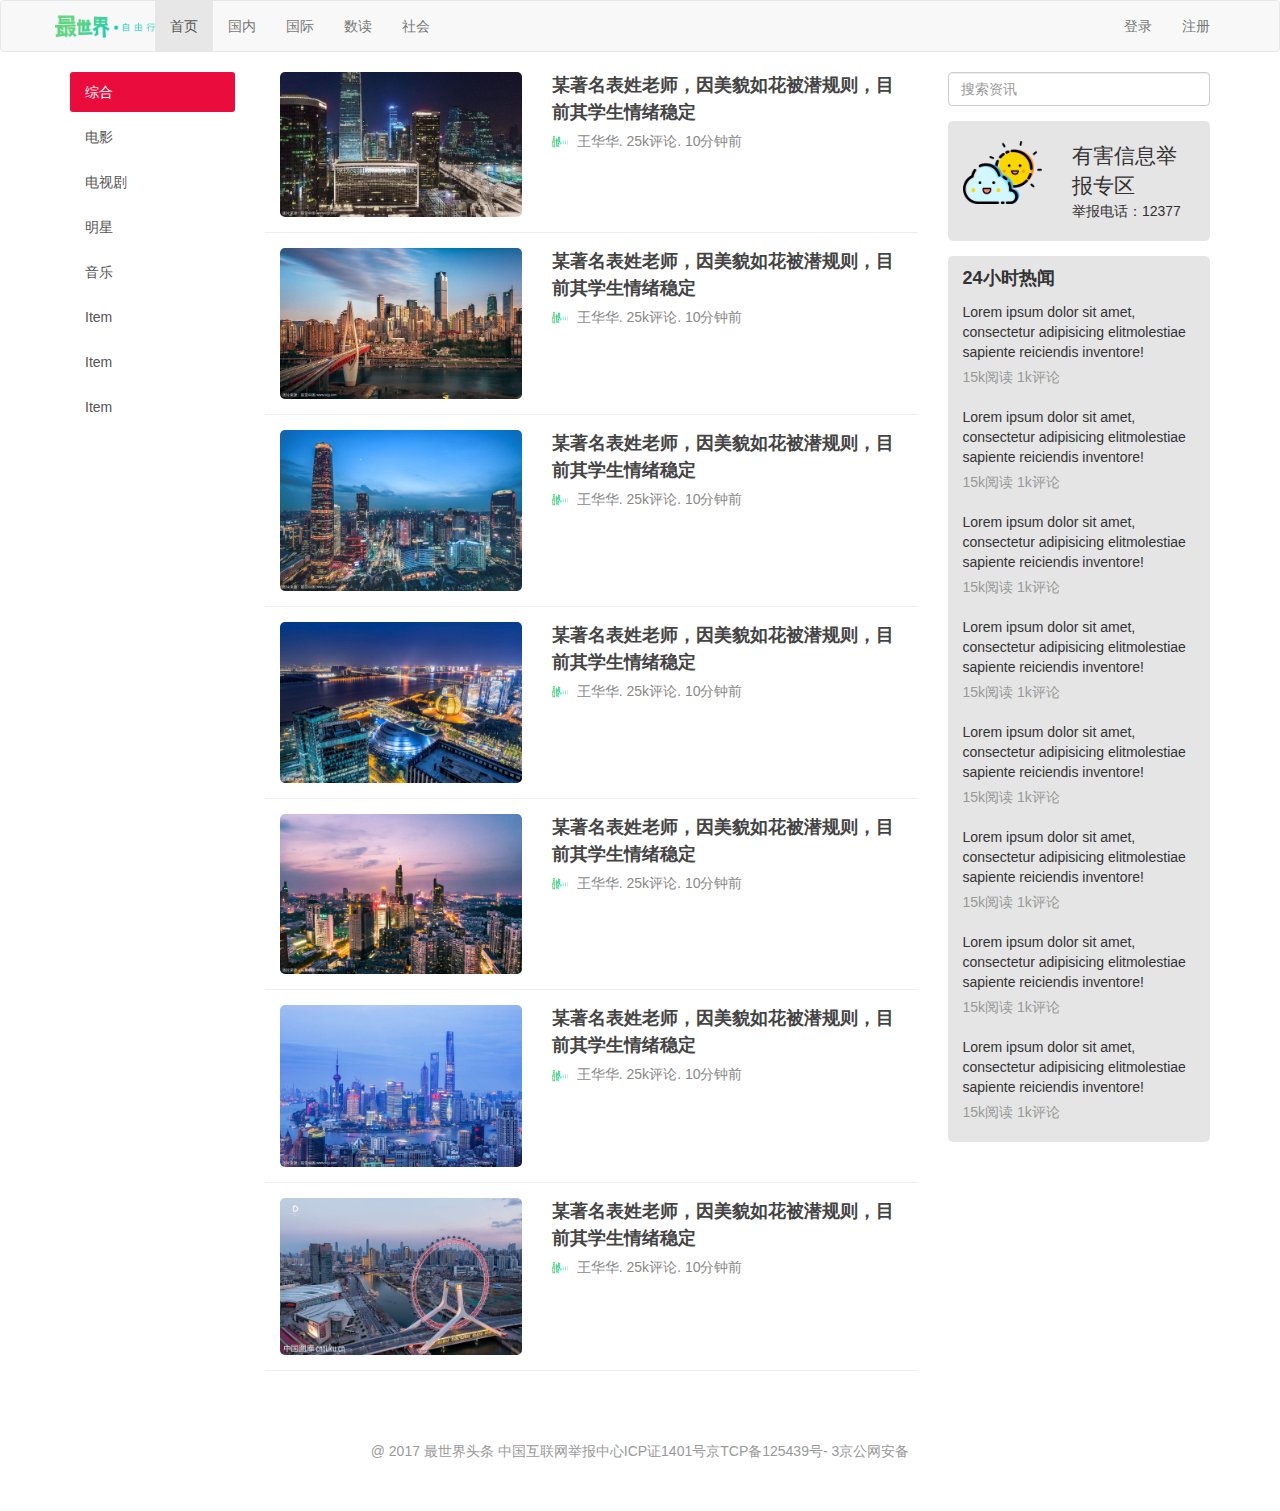
<file: index.html>
<!DOCTYPE html>
<html lang="en">
	<head>
		<meta charset="UTF-8">
		<meta http-equiv="X-UA-Compatible" content="IE=edge">
        <meta name="viewport" content="width=device-width, initial-scale=1">
		<title>新闻站</title>
		<link rel="stylesheet" type="text/css" href="css/bootstrap.css"/>
		<link rel="stylesheet" type="text/css" href="css/index.css"/>
	</head>
	<body>
		<div class="navbar navbar-default">
			<div class="container">
				<div class="navbar-header">
					<a href="index.html" class="navbar-brand"></a>
				</div>
				<label id="toggle-label" class="visible-xs-inline-block" for="toggle-checkbox">MENU</label>
				<input class="hidden" id="toggle-checkbox" type="checkbox"/>
				<div class="hidden-xs">
					<ul class="nav navbar-nav">
						<li class="active"><a href="#">首页</a></li>
						<li><a href="#">国内</a></li>
						<li><a href="#">国际</a></li>
						<li><a href="#">数读</a></li>
						<li><a href="#">社会</a></li>
					</ul>
					<ul class="nav navbar-nav navbar-right">
						<li><a href="login.html">登录</a></li>
						<li><a href="signup.html">注册</a></li>
					</ul>
				</div>
				
			</div>
		</div>
		
		<div class="container">
			<div class="row">
				<div class="col-sm-2">
					<div class="list-group sider-bar hidden-xs">
						<a href="#" class="list-group-item active">综合</a>
						<a href="#" class="list-group-item">电影</a>
						<a href="#" class="list-group-item">电视剧</a>
						<a href="#" class="list-group-item">明星</a>
						<a href="#" class="list-group-item">音乐</a>
						<a href="#" class="list-group-item">Item</a>
						<a href="#" class="list-group-item">Item</a>
						<a href="#" class="list-group-item">Item</a>
					</div>
				</div>
				
				<div class="col-sm-7">
					<div class="news-list">
						<div class="news-list-item clearfix">
							<div class="col-xs-5">
								<img src="img/beijing.jpg"/>
							</div>
							<div class="col-xs-7">
								<a href="news.html" class="title">
									某著名表姓老师，因美貌如花被潜规则，目前其学生情绪稳定
								</a>
								<div class="info">
									<span class="avatar">
										<img src="img/head-logo.png"/>
									</span>	
									<span>王华华</span>.
									<span>25k评论</span>.
									<span>10分钟前</span>
								</div>
							</div>							
						</div>
						<div class="news-list-item clearfix">
							<div class="col-xs-5">
								<img src="img/chongqing.jpg"/>
							</div>
							<div class="col-xs-7">
								<a href="news.html" class="title">
									某著名表姓老师，因美貌如花被潜规则，目前其学生情绪稳定
								</a>
								<div class="info">
									<span class="avatar">
										<img src="img/head-logo.png"/>
									</span>	
									<span>王华华</span>.
									<span>25k评论</span>.
									<span>10分钟前</span>
								</div>
							</div>							
						</div>
						<div class="news-list-item clearfix">
							<div class="col-xs-5">
								<img src="img/guangzhou.jpg"/>
							</div>
							<div class="col-xs-7">
								<a href="news.html" class="title">
									某著名表姓老师，因美貌如花被潜规则，目前其学生情绪稳定
								</a>
								<div class="info">
									<span class="avatar">
										<img src="img/head-logo.png"/>
									</span>	
									<span>王华华</span>.
									<span>25k评论</span>.
									<span>10分钟前</span>
								</div>
							</div>							
						</div>
						<div class="news-list-item clearfix">
							<div class="col-xs-5">
								<img src="img/hangzhou.jpg"/>
							</div>
							<div class="col-xs-7">
								<a href="news.html" class="title">
									某著名表姓老师，因美貌如花被潜规则，目前其学生情绪稳定
								</a>
								<div class="info">
									<span class="avatar">
										<img src="img/head-logo.png"/>
									</span>	
									<span>王华华</span>.
									<span>25k评论</span>.
									<span>10分钟前</span>
								</div>
							</div>							
						</div>
						<div class="news-list-item clearfix">
							<div class="col-xs-5">
								<img src="img/najing.jpg"/>
							</div>
							<div class="col-xs-7">
								<a href="news.html" class="title">
									某著名表姓老师，因美貌如花被潜规则，目前其学生情绪稳定
								</a>
								<div class="info">
									<span class="avatar">
										<img src="img/head-logo.png"/>
									</span>	
									<span>王华华</span>.
									<span>25k评论</span>.
									<span>10分钟前</span>
								</div>
							</div>							
						</div>
						<div class="news-list-item clearfix">
							<div class="col-xs-5">
								<img src="img/shanghai.jpg"/>
							</div>
							<div class="col-xs-7">
								<a href="news.html" class="title">
									某著名表姓老师，因美貌如花被潜规则，目前其学生情绪稳定
								</a>
								<div class="info">
									<span class="avatar">
										<img src="img/head-logo.png"/>
									</span>	
									<span>王华华</span>.
									<span>25k评论</span>.
									<span>10分钟前</span>
								</div>
							</div>							
						</div>
						<div class="news-list-item clearfix">
							<div class="col-xs-5">
								<img src="img/tianjin.jpg"/>
							</div>
							<div class="col-xs-7">
								<a href="news.html" class="title">
									某著名表姓老师，因美貌如花被潜规则，目前其学生情绪稳定
								</a>
								<div class="info">
									<span class="avatar">
										<img src="img/head-logo.png"/>
									</span>	
									<span>王华华</span>.
									<span>25k评论</span>.
									<span>10分钟前</span>
								</div>
							</div>							
						</div>
					</div>
				</div>
						
				<div class="col-sm-3">
					<div class="search-bar">
						<input type="search" class="form-control" placeholder="搜索资讯"/>
					</div>
					<div class="side-bar-card flag clearfix">
						<div class="col-xs-5">
							<img src="img/duoyun.png"/>
						</div>
						<div class="col-xs-7">
							<div class="text-lg">有害信息举报专区</div>
							<div>举报电话：12377</div>
						</div>
					</div>
					<div class="side-bar-card">
						<div class="card-title">24小时热闻</div>
						<div class="card-body">
							<div class="list">
								<div class="item">
									<div class="title"> Lorem ipsum dolor sit amet, consectetur adipisicing elitmolestiae sapiente reiciendis inventore!</div>
									<div class="desc">15k阅读 1k评论</div>
								</div>
								<div class="item">
									<div class="title"> Lorem ipsum dolor sit amet, consectetur adipisicing elitmolestiae sapiente reiciendis inventore!</div>
									<div class="desc">15k阅读 1k评论</div>
								</div>
								<div class="item">
									<div class="title"> Lorem ipsum dolor sit amet, consectetur adipisicing elitmolestiae sapiente reiciendis inventore!</div>
									<div class="desc">15k阅读 1k评论</div>
								</div>
								<div class="item">
									<div class="title"> Lorem ipsum dolor sit amet, consectetur adipisicing elitmolestiae sapiente reiciendis inventore!</div>
									<div class="desc">15k阅读 1k评论</div>
								</div>
								<div class="item">
									<div class="title"> Lorem ipsum dolor sit amet, consectetur adipisicing elitmolestiae sapiente reiciendis inventore!</div>
									<div class="desc">15k阅读 1k评论</div>
								</div>
								<div class="item">
									<div class="title"> Lorem ipsum dolor sit amet, consectetur adipisicing elitmolestiae sapiente reiciendis inventore!</div>
									<div class="desc">15k阅读 1k评论</div>
								</div>
								<div class="item">
									<div class="title"> Lorem ipsum dolor sit amet, consectetur adipisicing elitmolestiae sapiente reiciendis inventore!</div>
									<div class="desc">15k阅读 1k评论</div>
								</div>
								<div class="item">
									<div class="title"> Lorem ipsum dolor sit amet, consectetur adipisicing elitmolestiae sapiente reiciendis inventore!</div>
									<div class="desc">15k阅读 1k评论</div>
								</div>
							</div>		
						</div>	
					</div>
				</div>				
			</div>	
		</div>
		
		<div class="footer">
			@ 2017 最世界头条  中国互联网举报中心ICP证1401号京TCP备125439号- 3京公网安备
		</div>
	</body>
</html>
</file>
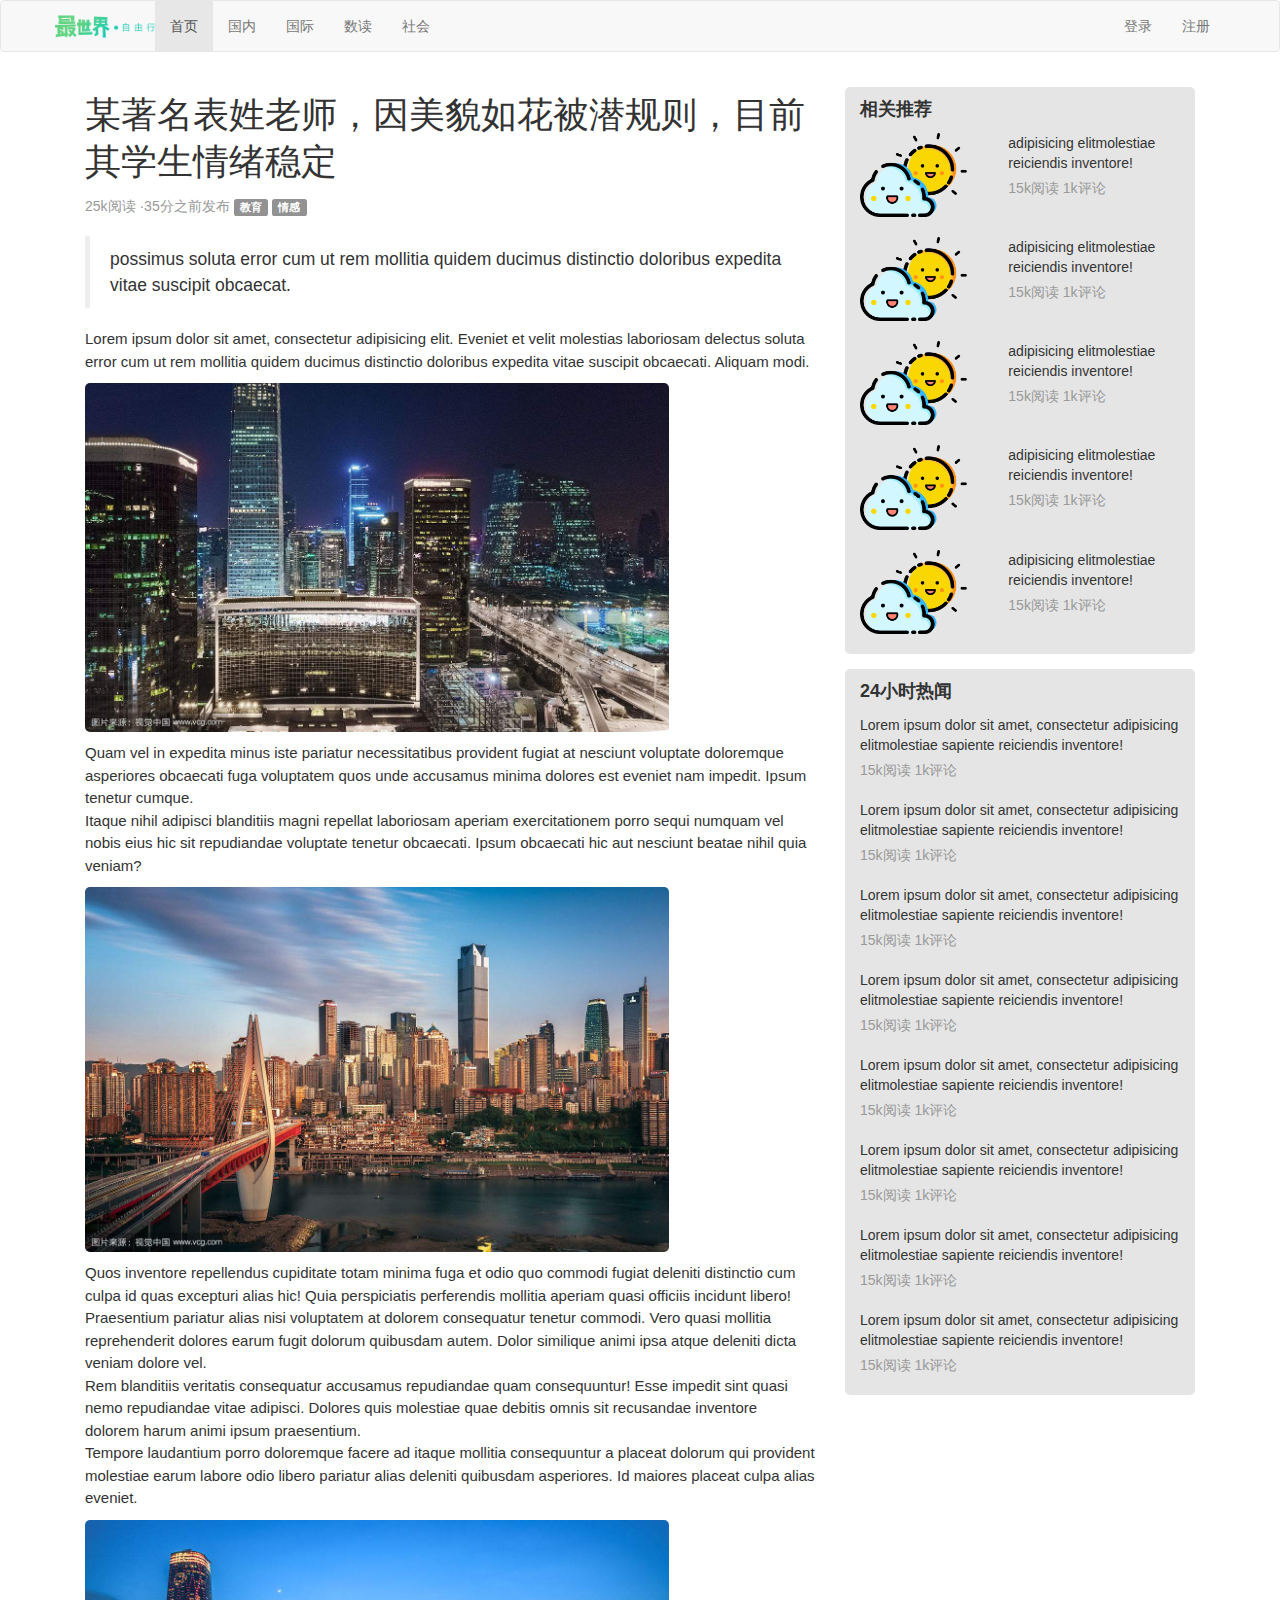
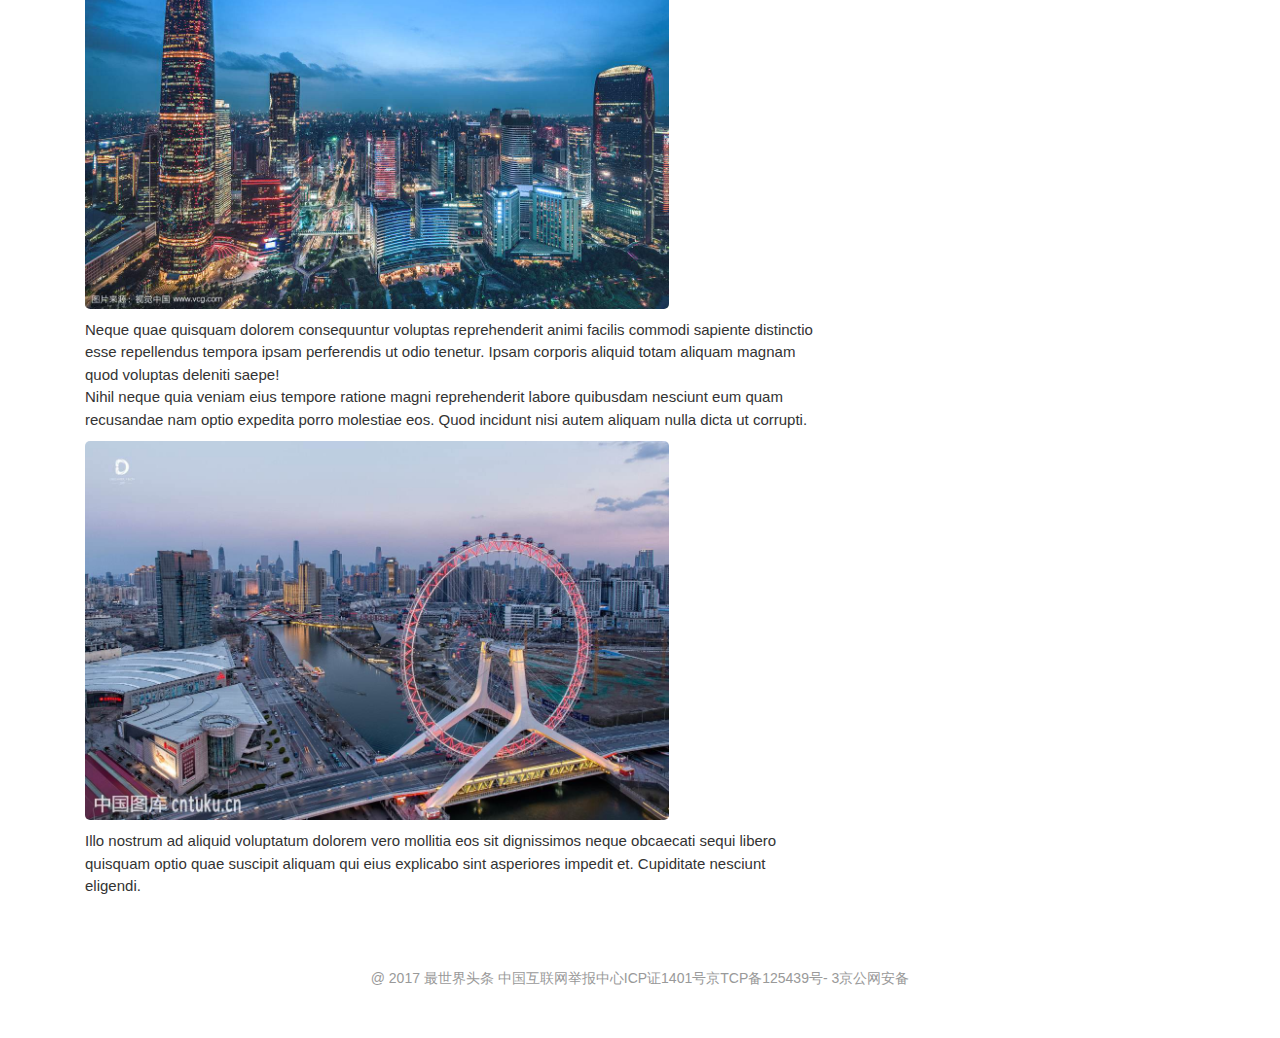
<file: news.html>
<!DOCTYPE html>
<html lang="en">
	<head>
		<meta charset="UTF-8">
		<meta http-equiv="X-UA-Compatible" content="IE=edge">
        <meta name="viewport" content="width=device-width, initial-scale=1">
		<title>新闻</title>
		<link rel="stylesheet" type="text/css" href="css/bootstrap.min.css"/>
		<link rel="stylesheet" type="text/css" href="css/index.css"/>
	</head>
	<body>
		<div class="navbar navbar-default">
			<div class="container">
				<div class="navbar-header">
					<a href="index.html" class="navbar-brand"></a>
				</div>
				<label id="toggle-label" class="visible-xs-inline-block" for="toggle-checkbox">MENU</label>
				<input class="hidden" id="toggle-checkbox" type="checkbox"/>
				<div class="hidden-xs">
					<ul class="nav navbar-nav">
						<li class="active"><a href="#">首页</a></li>
						<li><a href="#">国内</a></li>
						<li><a href="#">国际</a></li>
						<li><a href="#">数读</a></li>
						<li><a href="#">社会</a></li>
					</ul>
					<ul class="nav navbar-nav navbar-right">
						<li><a href="login.html">登录</a></li>
						<li><a href="signup.html">注册</a></li>
					</ul>
				</div>
				
			</div>
		</div>
		
		<div class="container">
			<div class="col-md-8">
				<h1 class="news-title">某著名表姓老师，因美貌如花被潜规则，目前其学生情绪稳定</h1>
				<div class="news-status">25k阅读 ·35分之前发布
					<div class="label label-default">教育</div>
					<div class="label label-default">情感</div>					
				</div>
				<div class="news-content">
					<blockquote>
						<p>
							possimus soluta error cum ut rem mollitia quidem ducimus distinctio doloribus expedita vitae suscipit obcaecat.
						</p>
					</blockquote>
					<div>Lorem ipsum dolor sit amet, consectetur adipisicing elit. Eveniet et velit molestias laboriosam delectus soluta error cum ut rem mollitia quidem ducimus distinctio doloribus expedita vitae suscipit obcaecati. Aliquam modi.</div>
					<img src="img/beijing.jpg"/>
					<div>Quam vel in expedita minus iste pariatur necessitatibus provident fugiat at nesciunt voluptate doloremque asperiores obcaecati fuga voluptatem quos unde accusamus minima dolores est eveniet nam impedit. Ipsum tenetur cumque.</div>
					<div>Itaque nihil adipisci blanditiis magni repellat laboriosam aperiam exercitationem porro sequi numquam vel nobis eius hic sit repudiandae voluptate tenetur obcaecati. Ipsum obcaecati hic aut nesciunt beatae nihil quia veniam?</div>
					<img src="img/chongqing.jpg"/>
					<div>Quos inventore repellendus cupiditate totam minima fuga et odio quo commodi fugiat deleniti distinctio cum culpa id quas excepturi alias hic! Quia perspiciatis perferendis mollitia aperiam quasi officiis incidunt libero!</div>
					<div>Praesentium pariatur alias nisi voluptatem at dolorem consequatur tenetur commodi. Vero quasi mollitia reprehenderit dolores earum fugit dolorum quibusdam autem. Dolor similique animi ipsa atque deleniti dicta veniam dolore vel.</div>
					<div>Rem blanditiis veritatis consequatur accusamus repudiandae quam consequuntur! Esse impedit sint quasi nemo repudiandae vitae adipisci. Dolores quis molestiae quae debitis omnis sit recusandae inventore dolorem harum animi ipsum praesentium.</div>
					<div>Tempore laudantium porro doloremque facere ad itaque mollitia consequuntur a placeat dolorum qui provident molestiae earum labore odio libero pariatur alias deleniti quibusdam asperiores. Id maiores placeat culpa alias eveniet.</div>
					<img src="img/guangzhou.jpg"/>
					<div>Neque quae quisquam dolorem consequuntur voluptas reprehenderit animi facilis commodi sapiente distinctio esse repellendus tempora ipsam perferendis ut odio tenetur. Ipsam corporis aliquid totam aliquam magnam quod voluptas deleniti saepe!</div>
					<div>Nihil neque quia veniam eius tempore ratione magni reprehenderit labore quibusdam nesciunt eum quam recusandae nam optio expedita porro molestiae eos. Quod incidunt nisi autem aliquam nulla dicta ut corrupti.</div>
					<img src="img/tianjin.jpg"/>
					<div>Illo nostrum ad aliquid voluptatum dolorem vero mollitia eos sit dignissimos neque obcaecati sequi libero quisquam optio quae suscipit aliquam qui eius explicabo sint asperiores impedit et. Cupiditate nesciunt eligendi.</div>
				</div>
			</div>
			<div class="col-md-4">
				<div class="side-bar-card">
					<div class="card-title">相关推荐</div>
					<div class="card-body ge-img">
						<div class="list">
							<div class="item clearfix">
								<div class="col-xs-5 no-padding-h">
									<img src="img/duoyun.png"/>
								</div>
								<div class="col-xs-7">
									<div class="title">
										adipisicing elitmolestiae reiciendis inventore!
									</div>
									<div class="desc">15k阅读 1k评论</div>
								</div>
							</div>
							<div class="item clearfix">
								<div class="col-xs-5 no-padding-h">
									<img src="img/duoyun.png"/>
								</div>
								<div class="col-xs-7">
									<div class="title">
										adipisicing elitmolestiae reiciendis inventore!
									</div>
									<div class="desc">15k阅读 1k评论</div>
								</div>
							</div>
							<div class="item clearfix">
								<div class="col-xs-5 no-padding-h">
									<img src="img/duoyun.png"/>
								</div>
								<div class="col-xs-7">
									<div class="title">
										adipisicing elitmolestiae reiciendis inventore!
									</div>
									<div class="desc">15k阅读 1k评论</div>
								</div>
							</div>
							<div class="item clearfix">
								<div class="col-xs-5 no-padding-h">
									<img src="img/duoyun.png"/>
								</div>
								<div class="col-xs-7">
									<div class="title">
										adipisicing elitmolestiae reiciendis inventore!
									</div>
									<div class="desc">15k阅读 1k评论</div>
								</div>
							</div>
							<div class="item clearfix">
								<div class="col-xs-5 no-padding-h">
									<img src="img/duoyun.png"/>
								</div>
								<div class="col-xs-7">
									<div class="title">
										adipisicing elitmolestiae reiciendis inventore!
									</div>
									<div class="desc">15k阅读 1k评论</div>
								</div>
							</div>
						</div>	
					</div>
				</div>
				<div class="side-bar-card">
					<div class="card-title">24小时热闻</div>
						<div class="card-body">
							<div class="list">
								<div class="item">
									<div class="title"> Lorem ipsum dolor sit amet, consectetur adipisicing elitmolestiae sapiente reiciendis inventore!</div>
									<div class="desc">15k阅读 1k评论</div>
								</div>
								<div class="item">
									<div class="title"> Lorem ipsum dolor sit amet, consectetur adipisicing elitmolestiae sapiente reiciendis inventore!</div>
									<div class="desc">15k阅读 1k评论</div>
								</div>
								<div class="item">
									<div class="title"> Lorem ipsum dolor sit amet, consectetur adipisicing elitmolestiae sapiente reiciendis inventore!</div>
									<div class="desc">15k阅读 1k评论</div>
								</div>
								<div class="item">
									<div class="title"> Lorem ipsum dolor sit amet, consectetur adipisicing elitmolestiae sapiente reiciendis inventore!</div>
									<div class="desc">15k阅读 1k评论</div>
								</div>
								<div class="item">
									<div class="title"> Lorem ipsum dolor sit amet, consectetur adipisicing elitmolestiae sapiente reiciendis inventore!</div>
									<div class="desc">15k阅读 1k评论</div>
								</div>
								<div class="item">
									<div class="title"> Lorem ipsum dolor sit amet, consectetur adipisicing elitmolestiae sapiente reiciendis inventore!</div>
									<div class="desc">15k阅读 1k评论</div>
								</div>
								<div class="item">
									<div class="title"> Lorem ipsum dolor sit amet, consectetur adipisicing elitmolestiae sapiente reiciendis inventore!</div>
									<div class="desc">15k阅读 1k评论</div>
								</div>
								<div class="item">
									<div class="title"> Lorem ipsum dolor sit amet, consectetur adipisicing elitmolestiae sapiente reiciendis inventore!</div>
									<div class="desc">15k阅读 1k评论</div>
								</div>
							</div>
							
						</div>
					</div>	
				</div>
			</div>			
		</div>
		
		<div class="footer">
			@ 2017 最世界头条  中国互联网举报中心ICP证1401号京TCP备125439号- 3京公网安备
		</div>
	</body>
</html>
</file>
<file: css/index.css>
img{
	display: block;
	max-width: 100%;
	border-radius: 5px;
}
a:hover{
	text-decoration: none;
	
}
img,
.sider-bar .list-group-item,
.side-bar-card{
	border-radius:5px;
}
.navbar-brand{
	background-image: url(../img/head-logo.png);
	width: 100px;
	background-size: 100%;
	background-repeat: no-repeat;
	background-position: 0 center;
}

.sider-bar .list-group-item{
	border: 0;
	border-radius: 3px;	
	margin-bottom: 5px;
}

.sider-bar .list-group-item.active{
	background-color: #ea0c3c;
}

.news-list-item{
	padding-top: 15px;
	padding-bottom: 15px;
	border-bottom: 1px solid #eee;
}

.news-list-item:first-child{
	padding-top: 0;
}

.news-list-item .title{
	display: block;
	color: #444;
	font-size: 18px;
	font-weight: bold;
	margin-bottom: 5px;
	line-height: 1.5;
}
.news-list-item .title:hover{
	color: #337ab7;
}

.news-list-item .info{
	color: #888;
}

.avatar{
	display: inline-block;
}
.avatar img{
	display: inline-block;
	width: 16px;
	height: 16px;
	margin-right: 5px;
}

.side-bar-card{
	background: rgba(0,0,0,.1);
	margin-top: 15px;
	padding: 10px 0;
}
.side-bar-card.flag{
	padding-top:20px ;
	padding-bottom: 20px;
}

.side-bar-card .text-lg{
	font-size: 150%;
}

.side-bar-card .card-title,
.side-bar-card .card-body .list .item{
	padding:10px 15px;
}
.side-bar-card .card-title{
	font-size: 18px;
	font-weight: bold;
	padding-top: 0;
	padding-bottom:0;
}
.side-bar-card .card-body .list .item:hover{
	background: rgba(0,0,0,.05);
}

.card-body .list .item .title{
	padding-bottom: 5px;
}
.card-body .list .item .desc{
	color: #999;
}

.news-title{
	line-height: 1.3;
}

.news-status{
	color: #999;
}
.news-status .label{
	opacity: .8;
}
.news-content{
	margin-top: 20px;
	font-size: 15px;
	line-height: 1.5;
}

.news-content img{
	width: 80%;
	margin-top: 10px;
	margin-bottom: 10px;
}
.no-padding-h{
	padding-left: 0;
	padding-right: 0;
}

.ge-img img{
	width: 80%;
}
.footer{
	margin-top: 20px;
	padding: 50px 0;
	text-align: center;
	color: #999;
}

.container-samll{
	max-width: 500px;
}
.btn-primary{
	background-color: #ea0c3c;
	border-color: #db0d3a;	
}
.btn-primary:hover{
	background-color: #d50c37;
	border-color: #d50c37;
}

#toggle-checkbox:checked ~ div{
	display: block !important;
}

#toggle-label{
	display: inline-block;
	position: absolute;
	right: 15px;
	top: 13px;
	font-size: 16px;
	font-weight: normal;
	color: #666;
	display: none;
}

#toggle-label:hover{
	color: #333;
}
</file>
